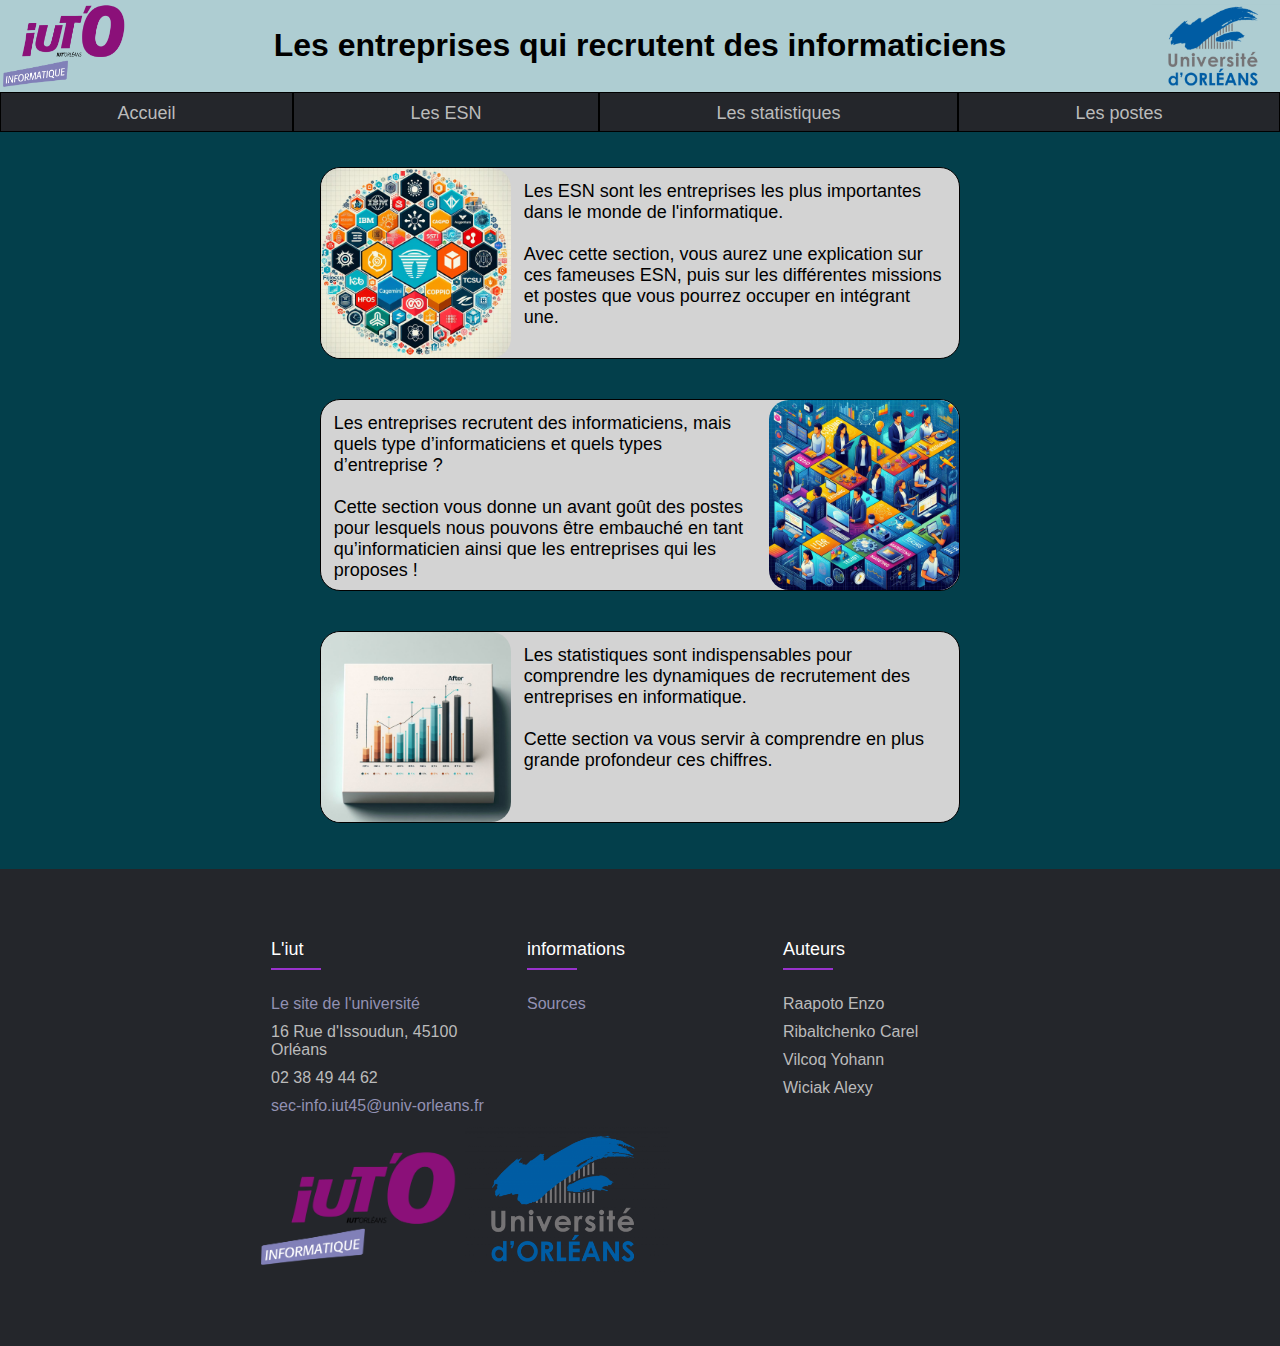
<file: index.html>
<!DOCTYPE html>
<html lang="en">
<head>
    <meta charset="UTF-8">
    <meta name="viewport" content="width=device-width, initial-scale=1.0">
    <link rel="stylesheet" href="./accueil/position_accueil.css">
    <link rel="stylesheet" href="./accueil/style_accueil.css">
    <link rel="stylesheet" href="./footer_header/footer.css">
    <link rel="stylesheet" href="./footer_header/header.css">
    <title>Accueil</title>
</head>
<body>
    <header>
        <div class="row_header">
            <img src="./logo/Logo-INFO-Quadri.png" alt="iut-logo_header">
            <h1>Les entreprises qui recrutent des informaticiens</h1>
            <img src="./logo/logo-univ-orléans_3.png" alt="universite-logo_header">
        </div>
        <ul>
            <li>
                <a href="./index.html">
                    <div class="button"><span>Accueil</span></div>
                </a>
            </li>
            <li>
                <a href="./page_ESN/ESN.html">
                    <div class="button"><span>Les ESN</span></div>
                </a> 
            </li>
            <li>
                <a href="./stat/statistiques.html">
                    <div class="button"><span>Les statistiques</span></div>
                </a>
            </li>
            <li>
                <a href="./postes/postes.html">
                    <div class="button"><span>Les postes</span></div>
                </a>
            </li>
        </ul>
    </header>
    <main>
        <div class="article">
            <a href="./page_ESN/ESN.html" class="block">
                <img src="./accueil/images/esn.png" alt="ESN_img">
                <p>Les ESN sont les entreprises les plus importantes dans le monde de l'informatique. <br><br>
                     Avec cette section, vous aurez une explication sur ces fameuses ESN, puis sur les différentes missions et postes que vous pourrez occuper en intégrant une.</p>
            </a>
            <a href="./postes/postes.html" class="block">
                <p>Les entreprises recrutent des informaticiens, mais quels type d’informaticiens et quels types d’entreprise ? <br> <br>
                    Cette section vous donne un avant goût des postes pour lesquels nous pouvons être embauché en tant qu’informaticien ainsi que les entreprises qui les proposes !</p>
                <img src="./accueil/images/poste1.png" alt="">
            </a>
            <a href="./stat/statistiques.html" class="block">
                <img src="./accueil/images/stats.png" alt="">
                <p>Les statistiques sont indispensables pour comprendre les dynamiques de recrutement des entreprises en informatique. <br> <br>
                    Cette section va vous servir à comprendre en plus grande profondeur ces chiffres.
                </p>
            </a>
        </div>
    </main>
    <footer>
        <div class="container">
            <div class="row">
                <div class="footer-col">
                    <h4>L'iut</h4>
                    <ul>
                        <li><a href="https://www.univ-orleans.fr/fr">Le site de l'université</a></li>
                        <li><p>16 Rue d'Issoudun, 45100 Orléans</p></li>
                        <li><p>02 38 49 44 62</p></li>
                        <li><a href="sec-info.iut45@univ-orleans.fr">sec-info.iut45@univ-orleans.fr</a></li>
                    </ul>
                </div>
                <div class="footer-col">
                    <h4>informations</h4>
                    <ul>
                        <li><a href="./source/sources.html">Sources</a></li>
                    </ul>
                </div>
                <div class="footer-col">
                    <h4>Auteurs</h4>
                    <ul>
                        <li><p>Raapoto Enzo</p></li>
                        <li><p>Ribaltchenko Carel</p></li>
                        <li><p>Vilcoq Yohann</p></li>
                        <li><p>Wiciak Alexy</p></li>
                    </ul>
                </div>
            </div>
            <div id="logo">
                <img src="./logo/Logo-INFO-Quadri.png" alt="iut-logo_footer">
                <img src="./logo/logo-univ-orléans_3.png" alt="universite-logo_footer">
            </div>
        </div>
   </footer>
</body>
</html>
</file>
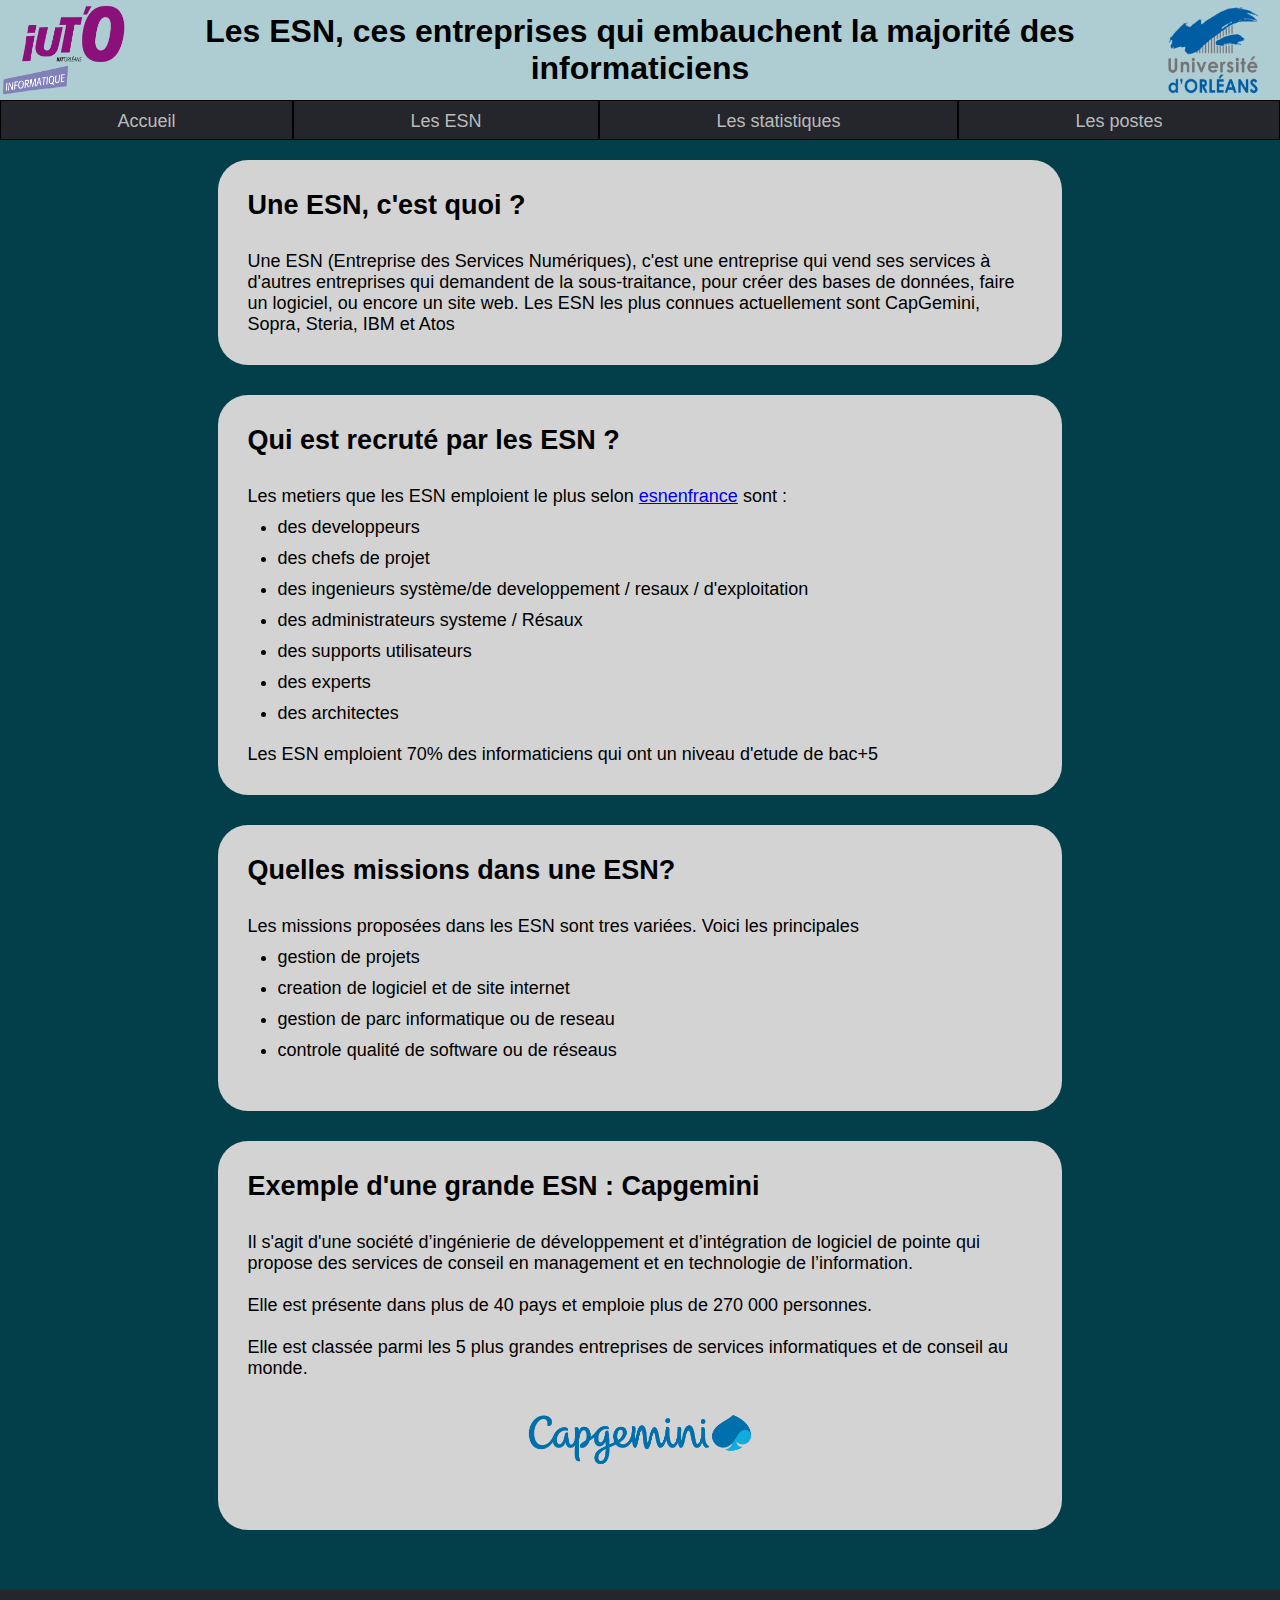
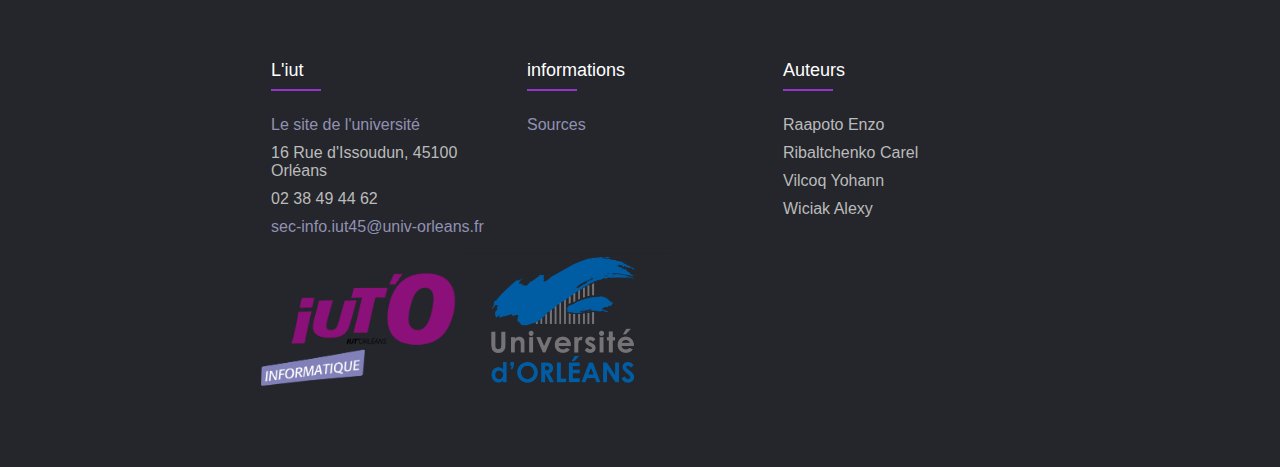
<file: page_ESN/ESN.html>
<!DOCTYPE html>
<html lang="fr">
<head>
    <meta charset="UTF-8">
    <meta name="viewport" content="width=device-width, initial-scale=1.0">
    <link rel="stylesheet" href="./pos_ESN.css">
    <link rel="stylesheet" href="./style_ESN.css">
    <link rel="stylesheet" href="../footer_header/footer.css">
    <link rel="stylesheet" href="../footer_header/header.css">
    <title>Les ESN</title>
</head>
<body>
    <header>
        <div class="row_header">
            <img src="../logo/Logo-INFO-Quadri.png" alt="iut-logo_header">
            <h1>Les ESN, ces entreprises qui embauchent la majorité des informaticiens</h1>
            <img src="../logo/logo-univ-orléans_3.png" alt="universite-logo_header">
        </div>
        <ul>
            <li>
                <a href="../index.html">
                    <div class="button"><span>Accueil</span></div>
                </a>
            </li>
            <li>
                <a href="../page_ESN/ESN.html">
                    <div class="button"><span>Les ESN</span></div>
                </a> 
            </li>
            <li>
                <a href="../stat/statistiques.html">
                    <div class="button"><span>Les statistiques</span></div>
                </a>
            </li>
            <li>
                <a href="../postes/postes.html">
                    <div class="button"><span>Les postes</span></div>
                </a>
            </li>
        </ul>
    </header>
    <main>
        <div id="defin">
            <h2>Une ESN, c'est quoi ?</h2>
            <p> 
                Une ESN (Entreprise des Services Numériques), c'est une entreprise qui vend ses services à d'autres entreprises qui demandent 
                de la sous-traitance, pour créer des bases de données, faire un logiciel, ou encore un site web. Les ESN les plus connues 
                actuellement sont CapGemini, Sopra, Steria, IBM et Atos
            </p>
        </div>
        <div id="recrute">
            <h2> Qui est recruté par les ESN ?</h2>
            <p>
                Les metiers que les ESN emploient le plus selon <a href="esnenfrance.com">esnenfrance</a> sont :
            </p>
            <ul>
                <li>
                    des developpeurs
                </li>
                <li>
                    des chefs de projet
                </li>
                <li>
                    des ingenieurs système/de developpement / resaux / d'exploitation
                </li>
                <li>
                    des administrateurs systeme / Résaux
                </li>
                <li>
                    des supports utilisateurs
                </li>
                <li>
                    des experts 
                </li>
                <li>
                    des architectes
                </li>
            </ul>
            <p>Les ESN emploient 70% des informaticiens qui ont un niveau d'etude de bac+5</p>
        </div>
        <div id="missions">
            <h2>
                Quelles missions dans une ESN?
            </h2>
            <p>
                Les missions proposées dans les ESN sont tres variées. Voici les principales
            </p>
            <ul>
                <li>
                    gestion de projets
                </li>
                <li>
                    creation de logiciel et de site internet
                </li>
                <li>
                    gestion de parc informatique ou de reseau
                </li>
                <li>
                    controle qualité de software ou de réseaus
                </li>
            </ul>
        </div>
        <div id="Grand_sect">
            <h2>Exemple d'une grande ESN : Capgemini</h2>
            <p>Il s'agit d'une société d’ingénierie de développement et d’intégration de logiciel de pointe
                qui propose des services de conseil en management et en technologie de l’information. <br><br>
                Elle est présente dans plus de 40 pays et emploie plus de 270 000 personnes.<br><br>
                Elle est classée parmi les 5 plus grandes entreprises de services informatiques et de conseil au monde.
            </p>
            <img src="./image/Capgemini_Logo_2COL_RGB.png" alt="logo_gemini" id="logo_gemini">
        </div>
    </main>
    <footer>
        <div class="container">
            <div class="row">
                <div class="footer-col">
                    <h4>L'iut</h4>
                    <ul>
                        <li><a href="https://www.univ-orleans.fr/fr">Le site de l'université</a></li>
                        <li><p>16 Rue d'Issoudun, 45100 Orléans</p></li>
                        <li><p>02 38 49 44 62</p></li>
                        <li><a href="sec-info.iut45@univ-orleans.fr">sec-info.iut45@univ-orleans.fr</a></li>
                    </ul>
                </div>
                <div class="footer-col">
                    <h4>informations</h4>
                    <ul>
                        <li><a href="../source/sources.html">Sources</a></li>
                    </ul>
                </div>
                <div class="footer-col">
                    <h4>Auteurs</h4>
                    <ul>
                        <li><p>Raapoto Enzo</p></li>
                        <li><p>Ribaltchenko Carel</p></li>
                        <li><p>Vilcoq Yohann</p></li>
                        <li><p>Wiciak Alexy</p></li>
                    </ul>
                </div>
            </div>
            <div id="logo">
                <img src="../logo/Logo-INFO-Quadri.png" alt="iut-logo_footer">
                <img src="../logo/logo-univ-orléans_3.png" alt="universite-logo_footer">
            </div>
        </div>
   </footer>
</body>
</html>
</file>
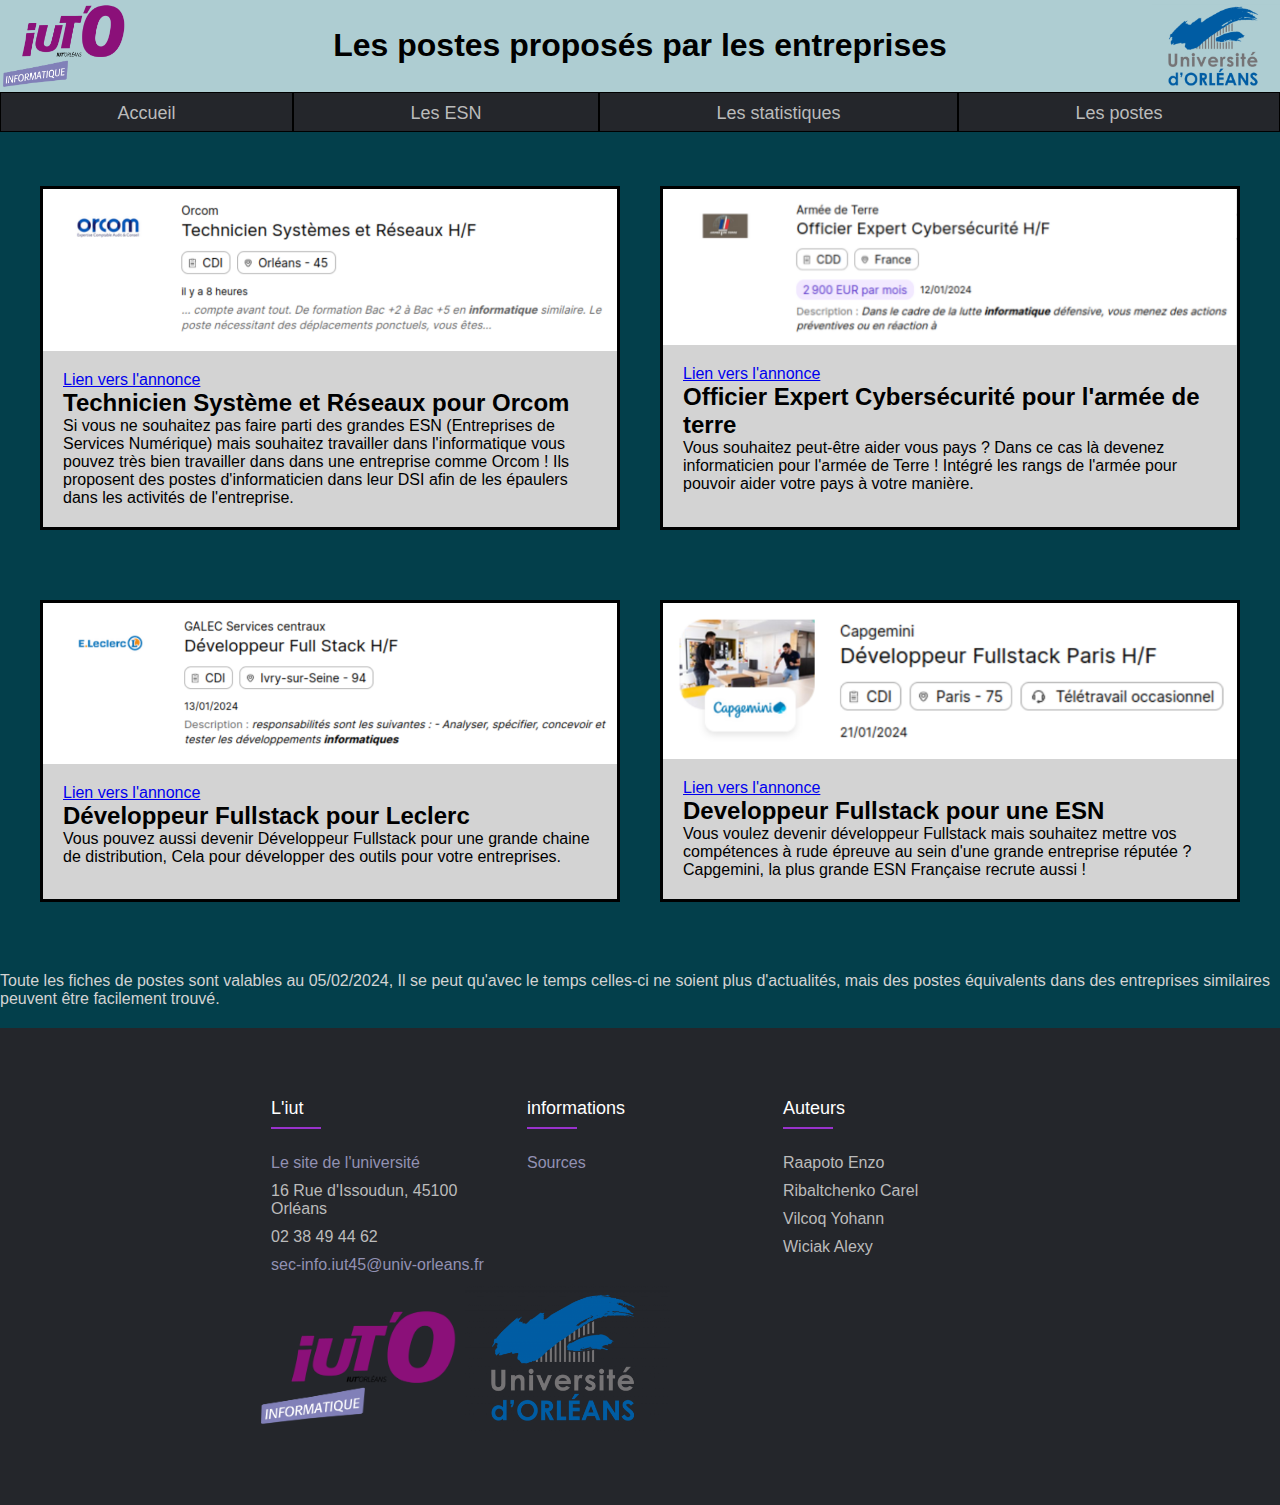
<file: postes/postes.html>
<!DOCTYPE html>
<html lang="fr">
<head>
    <meta charset="UTF-8">
    <meta name="viewport" content="width=device-width, initial-scale=1.0">
    <link rel="stylesheet" href="position.css">
    <link rel="stylesheet" href="style.css">
    <link rel="stylesheet" href="../footer_header/footer.css">
    <link rel="stylesheet" href="../footer_header/header.css">
    <title>Postes</title>
</head>
<body>
    <header>
        <div class="row_header">
            <img src="../logo/Logo-INFO-Quadri.png" alt="iut-logo_header">
            <h1>Les postes proposés par les entreprises</h1>
            <img src="../logo/logo-univ-orléans_3.png" alt="universite-logo_header">
        </div>
        <ul>
            <li>
                <a href="../index.html">
                    <div class="button"><span>Accueil</span></div>
                </a>
            </li>
            <li>
                <a href="../page_ESN/ESN.html">
                    <div class="button"><span>Les ESN</span></div>
                </a> 
            </li>
            <li>
                <a href="../stat/statistiques.html">
                    <div class="button"><span>Les statistiques</span></div>
                </a>
            </li>
            <li>
                <a href="../postes/postes.html">
                    <div class="button"><span>Les postes</span></div>
                </a>
            </li>
        </ul>
    </header>
    <main>
     <div class="Postes1">
        <div class="Orcom">
            <img src="./img_postes/poste_orcom.png" alt="Fiche de poste Orcom">
            <section>
                <a href="https://www.hellowork.com/fr-fr/emplois/45938298.html">Lien vers l'annonce</a>
                <h2>Technicien Système et Réseaux pour Orcom</h2>
                <p> Si vous ne souhaitez pas faire parti des grandes ESN (Entreprises de Services Numérique) mais souhaitez travailler dans l'informatique vous pouvez 
                    très bien travailler dans dans une entreprise comme Orcom ! Ils proposent des postes d'informaticien dans leur DSI afin de les épaulers dans les activités de l'entreprise.
                </p>
            </section>
        </div>
        <div class="Armee_Terre">
            <img src="./img_postes/poste_armee_de_terre.png" alt="Fiche de poste Armée de terre">
            <section>
                <a href="https://www.hellowork.com/fr-fr/emplois/45034761.html">Lien vers l'annonce</a>
                <h2>Officier Expert Cybersécurité pour l'armée de terre</h2>
                <p>Vous souhaitez peut-être aider vous pays ? Dans ce cas là devenez informaticien pour l'armée de Terre ! Intégré les rangs de l'armée pour pouvoir aider votre pays à votre manière. </p>
            </section>
        </div>
     </div>
     <div class="Postes2">
        <div class="Leclerc">
            <img src="./img_postes/poste_leclerc.png" alt="Fiche de poste Leclerc">
            <section>
                <a href="https://www.hellowork.com/fr-fr/emplois/45075197.html">Lien vers l'annonce</a>
                <h2>Développeur Fullstack pour Leclerc</h2>
                <p>Vous pouvez aussi devenir Développeur Fullstack pour une grande chaine de distribution, Cela pour développer des outils pour votre entreprises.</p>
            </section>
        </div>
        <div class="Capgemini">
            <img src="./img_postes/poste_capgemini.png" alt="Fiche de poste Capgemini">
            <section>
                <a href="https://www.hellowork.com/fr-fr/emplois/45392572.html">Lien vers l'annonce</a>
                <h2>Developpeur Fullstack pour une ESN</h2>
                <p>Vous voulez devenir développeur Fullstack mais souhaitez mettre vos compétences à rude épreuve au sein d'une grande entreprise réputée ? Capgemini, la plus grande ESN Française recrute aussi ! </p>
            </section>
        </div>
     </div>
     <p>Toute les fiches de postes sont valables au 05/02/2024, Il se peut qu'avec le temps celles-ci ne soient plus d'actualités, mais des postes équivalents dans des entreprises similaires peuvent être facilement trouvé.</p>
    </main>
    <footer>
        <div class="container">
            <div class="row">
                <div class="footer-col">
                    <h4>L'iut</h4>
                    <ul>
                        <li><a href="https://www.univ-orleans.fr/fr">Le site de l'université</a></li>
                        <li><p>16 Rue d'Issoudun, 45100 Orléans</p></li>
                        <li><p>02 38 49 44 62</p></li>
                        <li><a href="sec-info.iut45@univ-orleans.fr">sec-info.iut45@univ-orleans.fr</a></li>
                    </ul>
                </div>
                <div class="footer-col">
                    <h4>informations</h4>
                    <ul>
                        <li><a href="../source/sources.html">Sources</a></li>
                    </ul>
                </div>
                <div class="footer-col">
                    <h4>Auteurs</h4>
                    <ul>
                        <li><p>Raapoto Enzo</p></li>
                        <li><p>Ribaltchenko Carel</p></li>
                        <li><p>Vilcoq Yohann</p></li>
                        <li><p>Wiciak Alexy</p></li>
                    </ul>
                </div>
            </div>
            <div id="logo">
                <img src="../logo/Logo-INFO-Quadri.png" alt="iut-logo_footer">
                <img src="../logo/logo-univ-orléans_3.png" alt="universite-logo_footer">
            </div>
        </div>
   </footer>
</body>
</html>
</file>
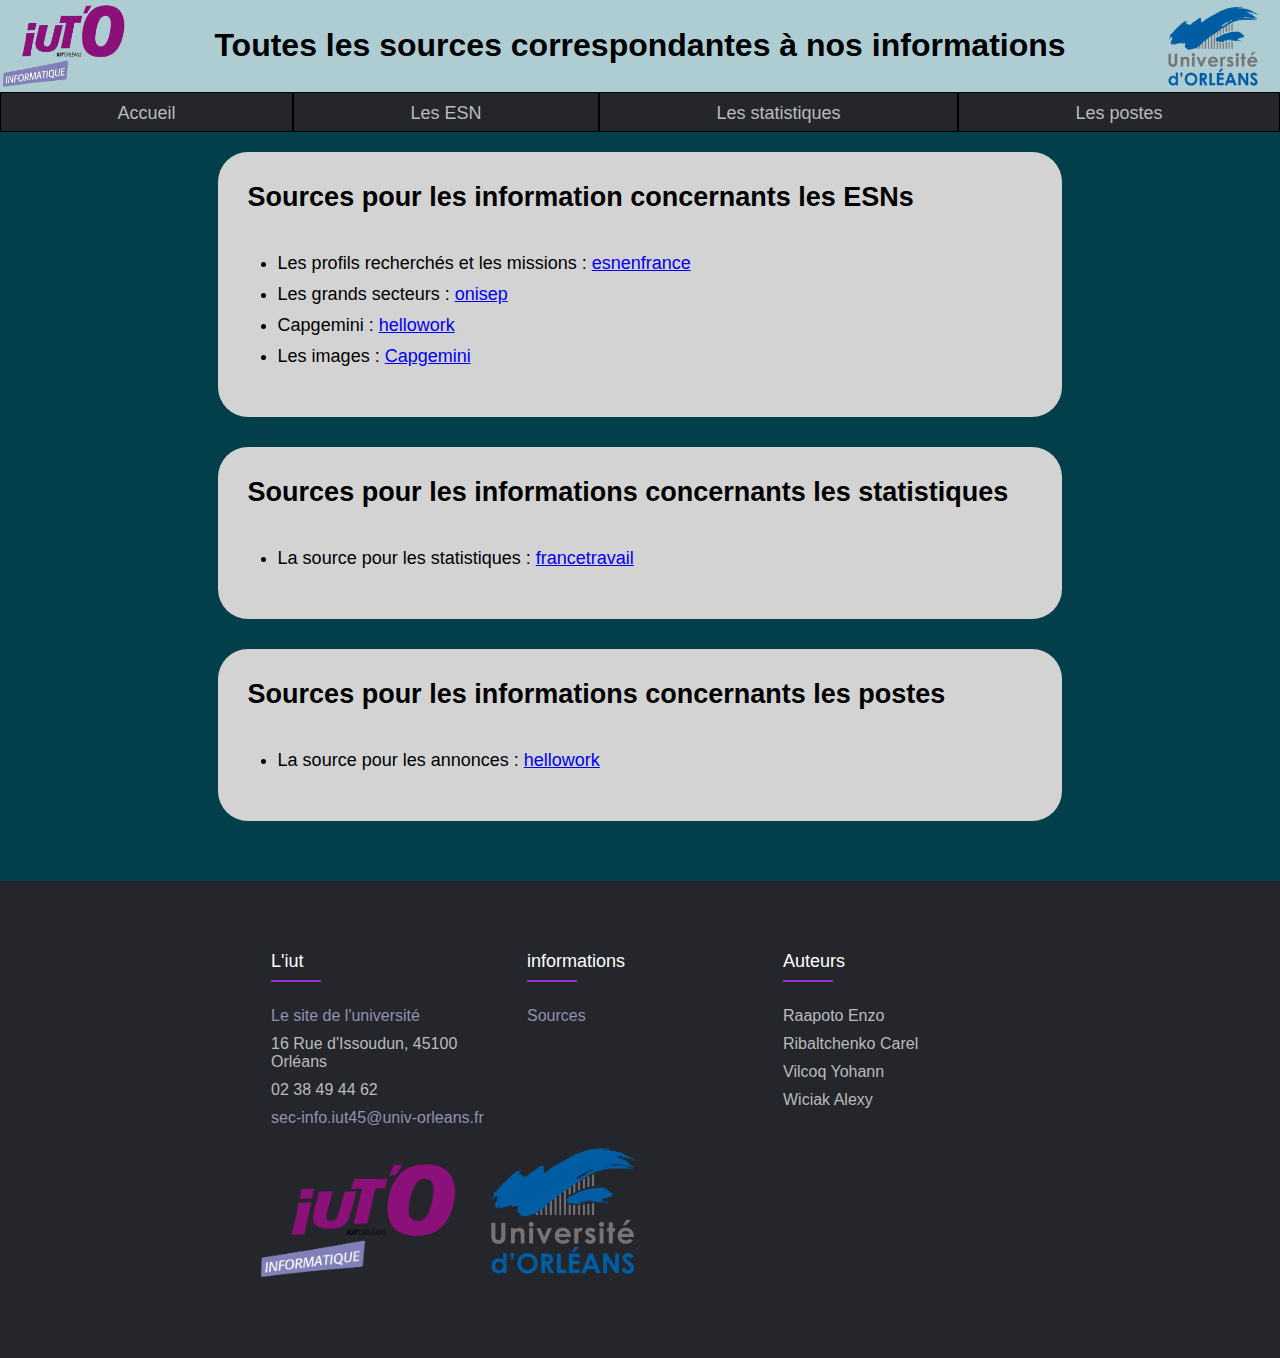
<file: source/sources.html>
<!DOCTYPE html>
<html lang="fr">
<head>
    <meta charset="UTF-8">
    <meta name="viewport" content="width=device-width, initial-scale=1.0">
    <link rel="stylesheet" href="./sources_pos.css">
    <link rel="stylesheet" href="sources_style.css">
    <link rel="stylesheet" href="../footer_header/footer.css">
    <link rel="stylesheet" href="../footer_header/header.css">
    <title>Les sources</title>
</head>
<body>
    <header>
        <div class="row_header">
            <img src="../logo/Logo-INFO-Quadri.png" alt="iut-logo_header">
            <h1>Toutes les sources correspondantes à nos informations</h1>
            <img src="../logo/logo-univ-orléans_3.png" alt="universite-logo_header">
        </div>
        <ul>
            <li>
                <a href="../index.html">
                    <div class="button"><span>Accueil</span></div>
                </a>
            </li>
            <li>
                <a href="../page_ESN/ESN.html">
                    <div class="button"><span>Les ESN</span></div>
                </a> 
            </li>
            <li>
                <a href="../stat/statistiques.html">
                    <div class="button"><span>Les statistiques</span></div>
                </a>
            </li>
            <li>
                <a href="../postes/postes.html">
                    <div class="button"><span>Les postes</span></div>
                </a>
            </li>
        </ul>
    </header>
    <main>
        <div id="ESN">
            <h2>Sources pour les information concernants les ESNs</h2>
            <ul>
                <li>Les profils recherchés et les missions : <a href="https://esnenfrance.com/meilleures-esn-qui-recrutent/">esnenfrance</a></li>
                <li>Les grands secteurs : <a href="https://www.onisep.fr/metier/decouvrir-le-monde-professionnel/informatique-et-reseaux/les-metiers-et-l-emploi-dans-l-informatique-et-les-reseaux">onisep</a></li>
                <li>Capgemini : <a href="https://www.hellowork.com/fr-fr/emplois/45392572.html">hellowork</a></li>
                <li>Les images : <a href="https://forumtelecomparis.fr/company/profile/853">Capgemini</a></li>
            </ul>
        </div>
        <div id="Stats">
            <h2>Sources pour les informations concernants les statistiques</h2>
            <ul>
                <li>La source pour les statistiques : <a href="https://www.francetravail.org/accueil/actualites/infographies/les-metiers-du-numerique--quelles-opportunites-demploi.html?type=article">francetravail</a></li>
            </ul>
        </div>
        <div id="Postes">
            <h2>Sources pour les informations concernants les postes</h2>
            <ul>
                <li>La source pour les annonces : <a href="https://www.hellowork.com/fr-fr/">hellowork</a></li>
            </ul>
        </div>
    </main>
    <footer>
        <div class="container">
            <div class="row">
                <div class="footer-col">
                    <h4>L'iut</h4>
                    <ul>
                        <li><a href="https://www.univ-orleans.fr/fr">Le site de l'université</a></li>
                        <li><p>16 Rue d'Issoudun, 45100 Orléans</p></li>
                        <li><p>02 38 49 44 62</p></li>
                        <li><a href="sec-info.iut45@univ-orleans.fr">sec-info.iut45@univ-orleans.fr</a></li>
                    </ul>
                </div>
                <div class="footer-col">
                    <h4>informations</h4>
                    <ul>
                        <li><a href="./sources.html">Sources</a></li>
                    </ul>
                </div>
                <div class="footer-col">
                    <h4>Auteurs</h4>
                    <ul>
                        <li><p>Raapoto Enzo</p></li>
                        <li><p>Ribaltchenko Carel</p></li>
                        <li><p>Vilcoq Yohann</p></li>
                        <li><p>Wiciak Alexy</p></li>
                    </ul>
                </div>
            </div>
            <div id="logo">
                <img src="../logo/Logo-INFO-Quadri.png" alt="iut-logo_footer">
                <img src="../logo/logo-univ-orléans_3.png" alt="universite-logo_footer">
            </div>
        </div>
   </footer>
</body>
</html>
</file>
<file: accueil/position_accueil.css>
.article{
    display: flex;
    flex-direction: column;
    padding: 2%;
    align-items: center;
}

.block {
    display: flex;
    align-items: center;
    justify-content: center;
    text-align: left;
    text-decoration: none;
    border: solid 1px black;
    border-radius: 20px;
    color: black;
    margin: 20px;
    cursor: pointer;
    height: 15vw;
    width: 50vw;
}

.block:hover {
    background-color: #f2f2f2;
}
</file>
<file: accueil/style_accueil.css>
main{
    background-color:  rgb(3, 63, 75);
}

.block{
    background-color: lightgrey;
    font-size: large;
}

.block p{
    padding: 2%;
    margin-bottom: auto;
}

main img{
    height: 100%;
    border-radius: 20px;
}
</file>
<file: footer_header/footer.css>
footer{
	background-color: #24262b;
}

footer ul{
	list-style: none;
}

.footer-col h4{
	color: white;
	font-weight: normal;
}

.footer-col h4::before{
	background-color: darkorchid;
}

.footer-col ul li p{
    color: #bbbbbb;
}

.footer-col ul li a{
	text-decoration: none;
	color: #9291b3;
}


.footer-col ul li a:hover{
	color: aquamarine;
}


/* le background du footer et du body*/
footer, body{
	width: 100%;
	height: 100%;
}

.container{
	max-width: 1170px;
	margin:auto;
}

.row{
	display: flex;
	flex-wrap: wrap;
}

footer{
    padding: 70px 0;
    padding-left: 20%;
}

.footer-col{
   width: 25%;
   padding: 0 15px;
}

.footer-col h4{
	font-size: 18px;
	margin-bottom: 35px;
	position: relative;
}

.footer-col h4::before{
	content: '';
	position: absolute;
	bottom: -10px;
	height: 2px;
	width: 50px;
}

.footer-col ul li{
	margin-bottom: 10px;
}

.footer-col ul li a{
	display: block;
	transition: all 0.3s ease;
}

.footer-col ul li a:hover{
	padding-left: 8px;
}

footer img{
    width: 20%;
}
</file>
<file: footer_header/header.css>
*{
	margin:0;
	padding:0;
	box-sizing: border-box;
    font-family: Arial, Helvetica, sans-serif;
}

header{
    display: flex;
    flex-wrap: wrap;
}

.row_header{
	display: flex;
	flex-wrap: nowrap;
}

header img{
	width: 10%;
}

header h1{
    flex-basis: 100%;
    text-align: center;
	padding:1%;
    margin : auto
}

header ul{
    flex-basis: 100%;
    display: flex;
    flex-wrap: nowrap;
}

header ul li{
    flex-grow: 1;
    text-align: center;
    font-size: large;
    font-weight: 00;
}


header{
    background-color: rgb(174, 205, 210);
    margin: 0;
}

header ul{
    margin: 0;
    list-style-type: none;
    padding: 0;
    height: 30px;
}

header ul li{
    border: solid black 1px;
    margin: 0;
    background-color: #24262b;
    height: 40px;
}

header ul li a{
    text-decoration: none;
    color: #bbbbbb;
    margin: 0;
    height: 40px;
    line-height: 40px
}

.button span{
    position: relative;
    transition: 0.5s;
}

.button span:after {
    content: '\00bb';
    position: absolute;
    opacity: 0;
    top: -12px;
    right: -20px;
    transition: 0.5s;
}

.button:hover span {
    padding-right: 25px;
}

.button:hover span:after {
    opacity: 1;
    right: 0;
}
</file>
<file: page_ESN/pos_ESN.css>
/* Le main */

main{
	padding-top: 30px;
	padding-bottom: 30px;
}

main div{
	margin-left: auto;
	margin-right: auto;
	margin-bottom: 30px;
	width: 66%;
}

main h2{
	padding-bottom: 30px;
}

main ul {
	padding-left: 30px;
	padding-bottom: 20px;
}

main li{
	padding-top: 10px;
}
</file>
<file: page_ESN/style_ESN.css>
main{
    background-color: rgb(3, 63, 75);
}

main div{
	background-color: lightgrey;
    border-radius: 30px;
    padding: 30px;
}

main div{
    font-size: large;
}

#logo_gemini{
    width: 300px;
    margin-left: auto;
    margin-right: auto;
    display: block;
}
</file>
<file: postes/position.css>
main{
    display:flex;
    flex-wrap:wrap;
    flex-basis: 15%;
    flex-grow:1; 
    padding-top: 5%; 
  }
  
  .Postes1>div, .Postes2>div{
    display: flex;
    flex-wrap:wrap;
    margin-bottom:70px;
    margin-right: 40px;
  }

  .Postes1, .Postes2{
    display: flex;
    margin-left: 40px;
  }
  
  .Postes1 div img, .Postes2 div img{
    flex-basis:20%;
  }

  .Orcom{
    flex-direction: column;
    width: 50%;
    height: auto;

  }
  
  .Orcom img{
    width: 100%;
  }
  
  .Orcom section{
    margin:20px;
    flex-basis:5%;
    flex-grow: 1;
  }
  
  
  .Armee_Terre{
    flex-direction: column;
    width: 50%;
    height: auto;
  }
  
  .Armee_Terre img{
    width: 100%;
  }
  
  .Armee_Terre section{
    margin:20px;
    flex-basis:5%;
    flex-grow: 1;
  }
  
  .Leclerc {
    flex-direction: column;
    width: 50%;
    height: auto;
 }

  .Leclerc img{
    flex-basis:20%;
    width: 100%;
  }
  
  .Leclerc section{
    margin:20px;
    flex-basis:5%;
    flex-grow: 1;
  }

  .Capgemini{
    flex-direction: column;
    width: 50%;
    height: auto;
  }
  
  .Capgemini img{
    width: 100%;
  }
  
  .Capgemini section{
    margin:20px;
    flex-basis:5%;
    flex-grow: 1;
  }

main > p {
  margin-bottom: 20px;
  color: lightgray;
}
</file>
<file: postes/style.css>
.Postes1>div, .Postes2>div{
    border:solid black;
  }

main {
    background-color: rgb(3, 63, 75);
}

.Postes1 > div, .Postes2 > div{
    background-color: lightgray;
}
</file>
<file: source/sources_pos.css>
main{
	padding-top: 30px;
	padding-bottom: 30px;
}

main div{
	margin-left: auto;
	margin-right: auto;
	margin-bottom: 30px;
	width: 66%;
}

main h2{
	padding-bottom: 30px;
}

main ul {
	padding-left: 30px;
	padding-bottom: 20px;
}

main li{
	padding-top: 10px;
}
</file>
<file: source/sources_style.css>
main{
    background-color: rgb(3, 63, 75);
    font-size: larger;
}

main div{
	background-color: lightgrey;
    border-radius: 30px;
    padding: 30px;
}

main div{
    font-size: large;
}
</file>
